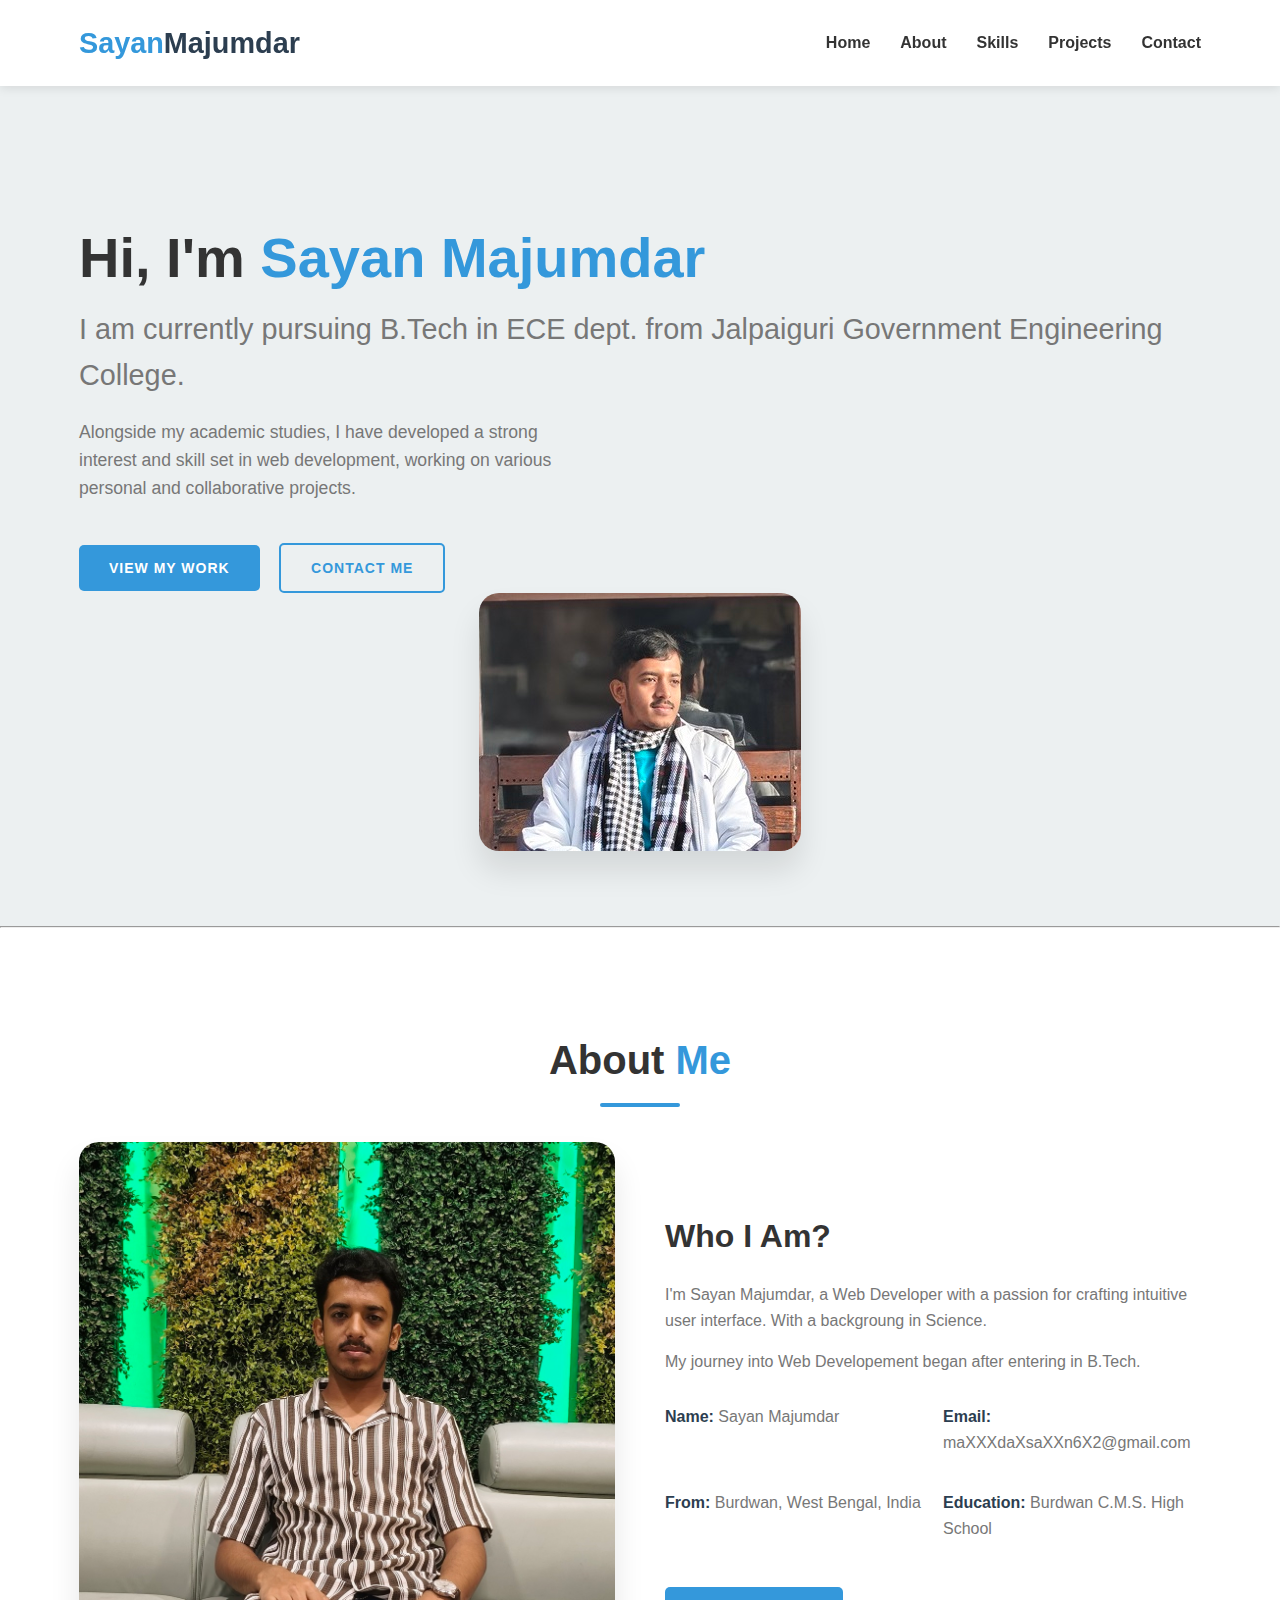
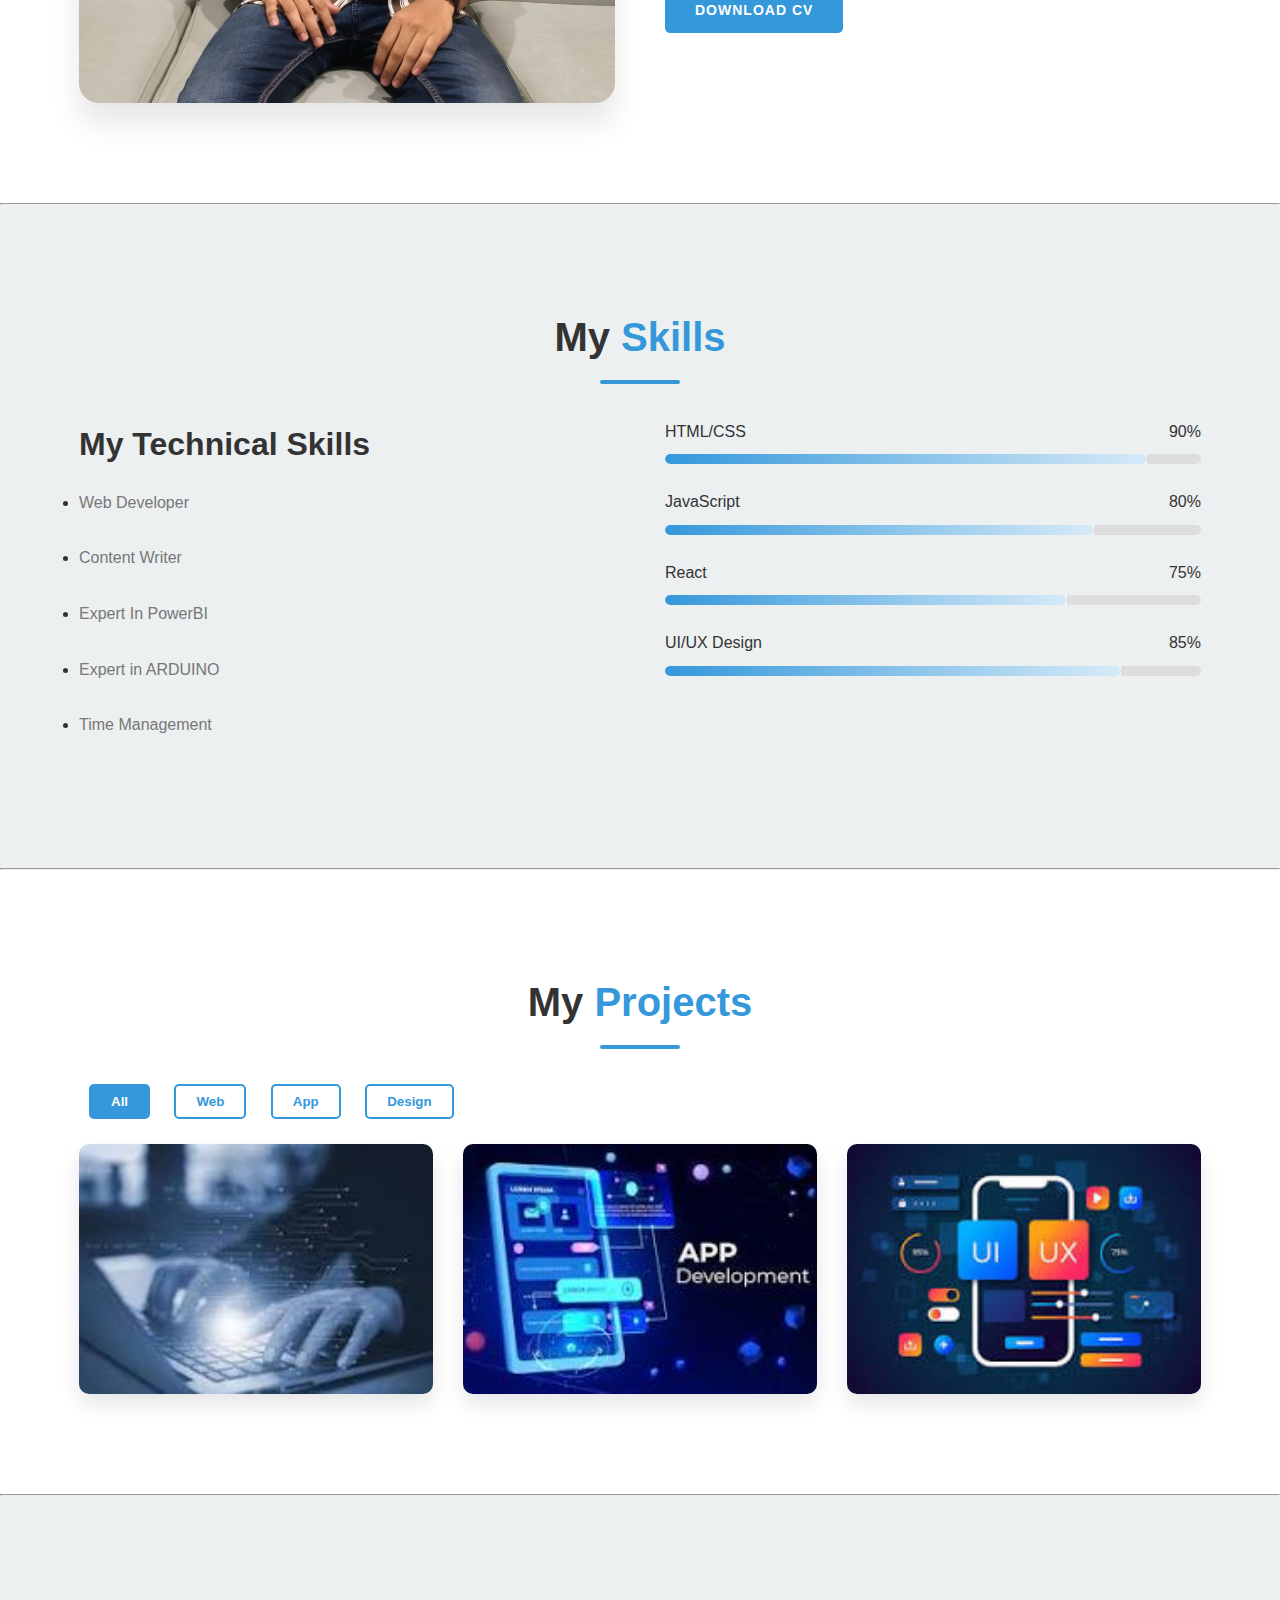
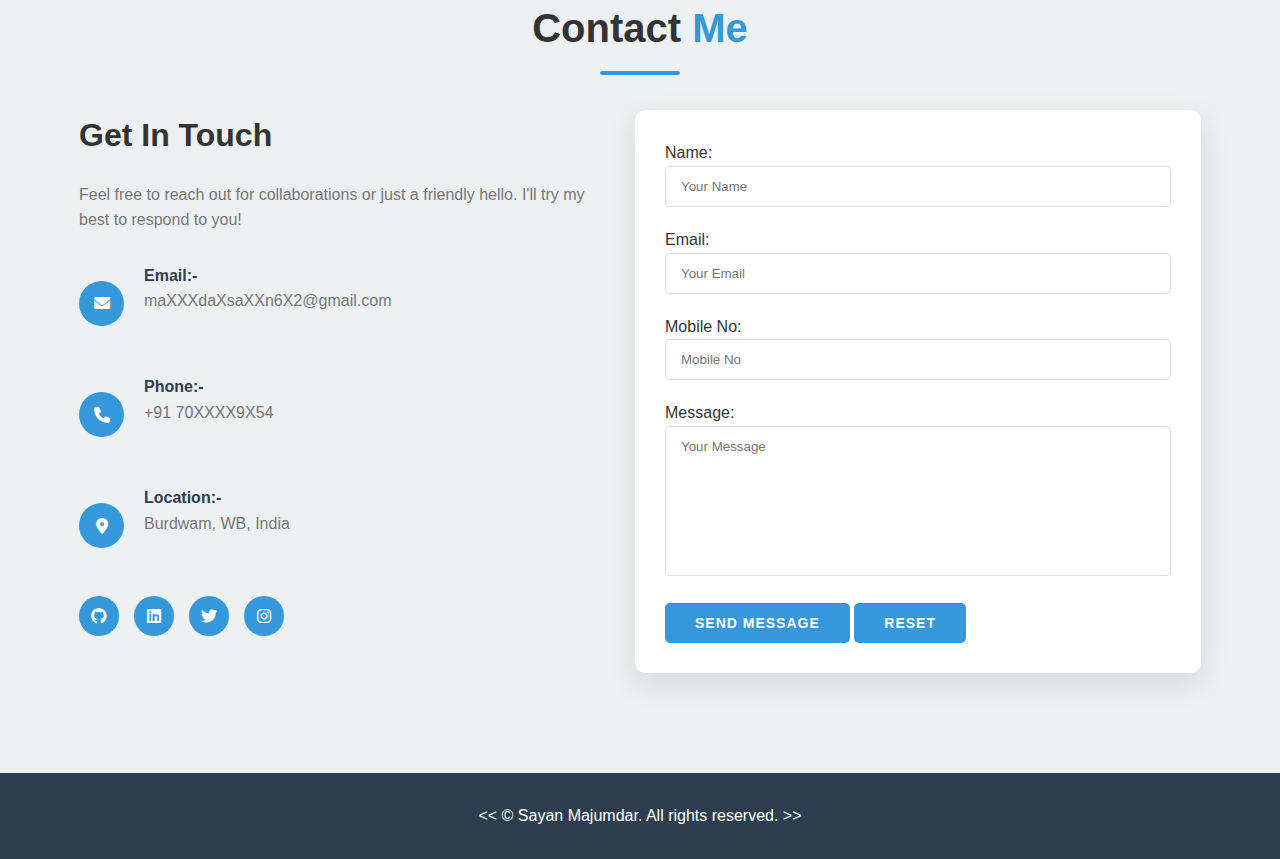
<file: index.html>
<!DOCTYPE html>
<html lang="en">
    <head>
        <meta charset="UTF-8">
        <meta name="viewport" content="width=device-width, initial-scale=1.0">
        <title>Sayan Majumdar | Portfolio</title>
        <link rel="stylesheet" href="styles.css">
        <link rel="icon" href="Portfolio1.png" type="image/x-icon">
        <link rel="stylesheet" href="https://cdnjs.cloudflare.com/ajax/libs/font-awesome/6.0.0-beta3/css/all.min.css">
    </head>
    <body>
        <!--header/nav-->
        <header>
            <div class="container">
                <nav>
                    <div class="logo">
                        <a href="#"><span>Sayan</span>Majumdar</a>
                    </div>
                    <ul class="nav-links">
                       <li><a href="#home">Home</a></li>
                       <li><a href="#about">About</a></li>
                       <li><a href="#skills">Skills</a></li>
                       <li><a href="#projects">Projects</a></li>
                       <li><a href="#contact">Contact</a></li>
                    </ul>
                    <div class="hamburger">
                        <div class="line"></div>
                        <div class="line"></div>
                        <div class="line"></div>
                    </div>
                </nav>
            </div>
        </header>
        <br>
        <!--Hero Section-->
        <section id="home" class="hero">
            <div class="container">
                <div class="hero-content">
                    <br><br>
                    <h1>Hi, I'm <span>Sayan Majumdar</span></h1>
                    <h2>I am currently pursuing B.Tech in ECE dept. from Jalpaiguri Government Engineering College.</h2>
                    <p> Alongside my academic studies, I have developed a strong interest and skill set in web development, working on various personal and collaborative projects. </p>
                    <div class="cta-buttons">
                        <a href="#projects" class="btn">View My Work</a>
                        <a href="#contact" class="btn secondary">Contact Me</a>
                    </div>
                </div>
                <div class="hero-image">
                    <img src="Myphoto.jpg" alt="Sayan Majumdar">
                </div>
            </div>
        </section>
        <hr>
        <!--About Section-->
        <section id="about" class="about">
            <div class="container">
                <h2 class="section-title">About <span>Me</span></h2>
                <div class="about-content">
                    <div class="about-image">
                        <img src="PhotoMe2.jpg" alt="About Me">
                    </div>
                    <div class="about-text">
                        <h3>Who I Am?</h3>
                        <p>I'm Sayan Majumdar, a Web Developer with a passion for crafting intuitive user interface. With a backgroung in Science.</p>
                        <p>My journey into Web Developement began after entering in B.Tech. </p>
                        <div class="about-details">
                            <div class="detail-item">
                                <p><span>Name:</span> Sayan Majumdar</p>
                            </div>
                            <div class="detail-item">
                                <p><span>Email:</span> maXXXdaXsaXXn6X2@gmail.com</p>
                            </div>
                            <div class="detail-item">
                                <p><span>From:</span> Burdwan, West Bengal, India</p>
                            </div>
                            <div class="detail-item">
                                <p><span>Education:</span> Burdwan C.M.S. High School</p>
                            </div>
                        </div>
                        <a href="#" class="btn">Download CV</a>
                    </div>
                </div>
            </div>
        </section>
        <hr>
        <!--Skills Section-->
        <section id="skills" class="skills">
           <div class="container">
            <h2 class="section-title">My <span>Skills</span></h2>
            <div class="skills-content">
                <div class="skills-description">
                    <h3>My Technical Skills</h3>
                   <li><p>Web Developer</p></li>
                   <li><p>Content Writer</p></li>
                   <li><p>Expert In PowerBI</p></li>
                   <li><p>Expert in ARDUINO</p></li>
                   <li><p>Time Management</p></li>
                </div>
                <div class="skills-progress">
                    <div class="skill-item">
                        <div class="skill-info">
                            <span>HTML/CSS</span>
                            <span>90%</span>
                        </div>
                        <div class="progress-bar">
                            <div class="progress html-css"></div>
                        </div>
                    </div>
                    <div class="skill-item">
                        <div class="skill-info">
                            <span>JavaScript</span>
                            <span>80%</span>
                        </div>
                        <div class="progress-bar">
                            <div class="progress javascript"></div>
                        </div>
                    </div>
                    <div class="skill-item">
                        <div class="skill-info">
                            <span>React</span>
                            <span>75%</span>
                        </div>
                        <div class="progress-bar">
                            <div class="progress react"></div>
                        </div>
                    </div>
                    <div class="skill-item">
                        <div class="skill-info">
                            <span>UI/UX Design</span>
                            <span>85%</span>
                        </div>
                        <div class="progress-bar">
                            <div class="progress design"></div>
                        </div>
                    </div>
                </div>
            </div>
           </div>
        </section>

        <hr>
        <!--Projects Section-->
        <section id="projects" class="projects">
             <div class="container">
                <h2 class="section-title">My <span>Projects</span></h2>
                <div class="projects-filters">
                    <button class="filter-btn active" data-filter="all">All</button>
                    <button class="filter-btn " data-filter="web">Web</button>
                    <button class="filter-btn " data-filter="app">App</button>
                    <button class="filter-btn " data-filter="design">Design</button>
                </div>
                <br>
                <div class="projects-grid">
                    <div class="project-item" data-category="web">
                        <img src="WebDev.jpg" alt="Project 1">
                        <div class="project-overlay">
                            <h3>Project Title 1</h3>
                            <p>Web Developement</p>
                            <a href="indexTaco.html" class="project-link"><i class="fas fa-link"></i></a>
                        </div>
                    </div>
                    <div class="project-item" data-category="app">
                        <img src="AppDev.jpg" alt="Project 2">
                        <div class="project-overlay">
                            <h3>Project Title 2</h3>
                            <p>Mobile App</p>
                            <a href="Indexcal (2).html" class="project-link"><i class="fas fa-link"></i></a>
                        </div>
                    </div>
                    <div class="project-item" data-category="design">
                        <img src="UI.UXdesign.jpg" alt="Project 3">
                        <div class="project-overlay">
                            <h3>Project Title 3</h3>
                            <p>UI/UX Design</p>
                            <a href="#" class="project-link"><i class="fas fa-link"></i></a>
                        </div>
                    </div>
                </div>
             </div>
        </section>

        <hr>
         <!--Contact Section-->
         <section id="contact" class="contact">
            <div class="container">
                <h2 class="section-title">Contact <span>Me</span></h2>
                <div class="contact-content">
                    <div class="contact-info">
                        <h3>Get In Touch</h3>
                        <p>Feel free to reach out for collaborations or just a friendly hello. I'll try my best to respond to you!</p>
                        <div class="info-item">
                            <i class="fas fa-envelope"></i>
                            <div>
                                <Span>Email:-</Span>
                                <p>maXXXdaXsaXXn6X2@gmail.com</p>
                            </div>
                        </div>
                        
                        <div class="info-item">
                            <i class="fas fa-phone"></i>
                            <div>
                                <Span>Phone:-</Span>
                                <p>+91 70XXXX9X54</p>
                            </div>
                        </div>
                        
                        <div class="info-item">
                            <i class="fas fa-map-marker-alt"></i>
                            <div>
                                <Span>Location:-</Span>
                                <p>Burdwam, WB, India</p>
                            </div>
                        </div>
                        <div class="social-links">
                            <a href="#"><i class="fab fa-github"></i></a>
                            <a href="#"><i class="fab fa-linkedin"></i></a>
                            <a href="#"><i class="fab fa-twitter"></i></a>
                            <a href="#"><i class="fab fa-instagram"></i></a>
                        </div>
                    </div>
                    <form class="contact-form" action="https://formsubmit.co/majumdarsayan442@gmail.com" method="POST">
                        <div class="form-group">
                            <label for="name">Name:</label><input type="text" placeholder="Your Name" required>
                        </div>
                        <div class="form-group">
                            <label for="email">Email:</label><input type="email" placeholder="Your Email" required>
                        </div>
                        <div class="form-group">
                            <label for="subject">Mobile No:</label><input type="tel" placeholder="Mobile No" pattern="[0-9]{3}[0-9]{3}[0-9]{4}" required>
                        </div>
                        <div class="form-group">
                            <label for="message">Message:</label><textarea placeholder="Your Message" required></textarea>
                        </div>
                        <button type="submit" class="btn">Send Message</button>
                        <button type="reset" class="btn">Reset</button>

                        <input type="hidden" name="_next" value="http://127.0.0.1:5500/index4.html">
                        <input type="hidden" name="_subject" value="New Portfolio Message!">
                    </form>
                    
                </div>
            </div>
         </section> 
         <footer>
            <div class="container">
                <p>&lt;&lt; &copy; <span id="year"></span> Sayan Majumdar. All rights reserved. &gt;&gt;</p>
            </div>
         </footer>

         <script src="script.js"></script>
    </body>
</html>
</file>
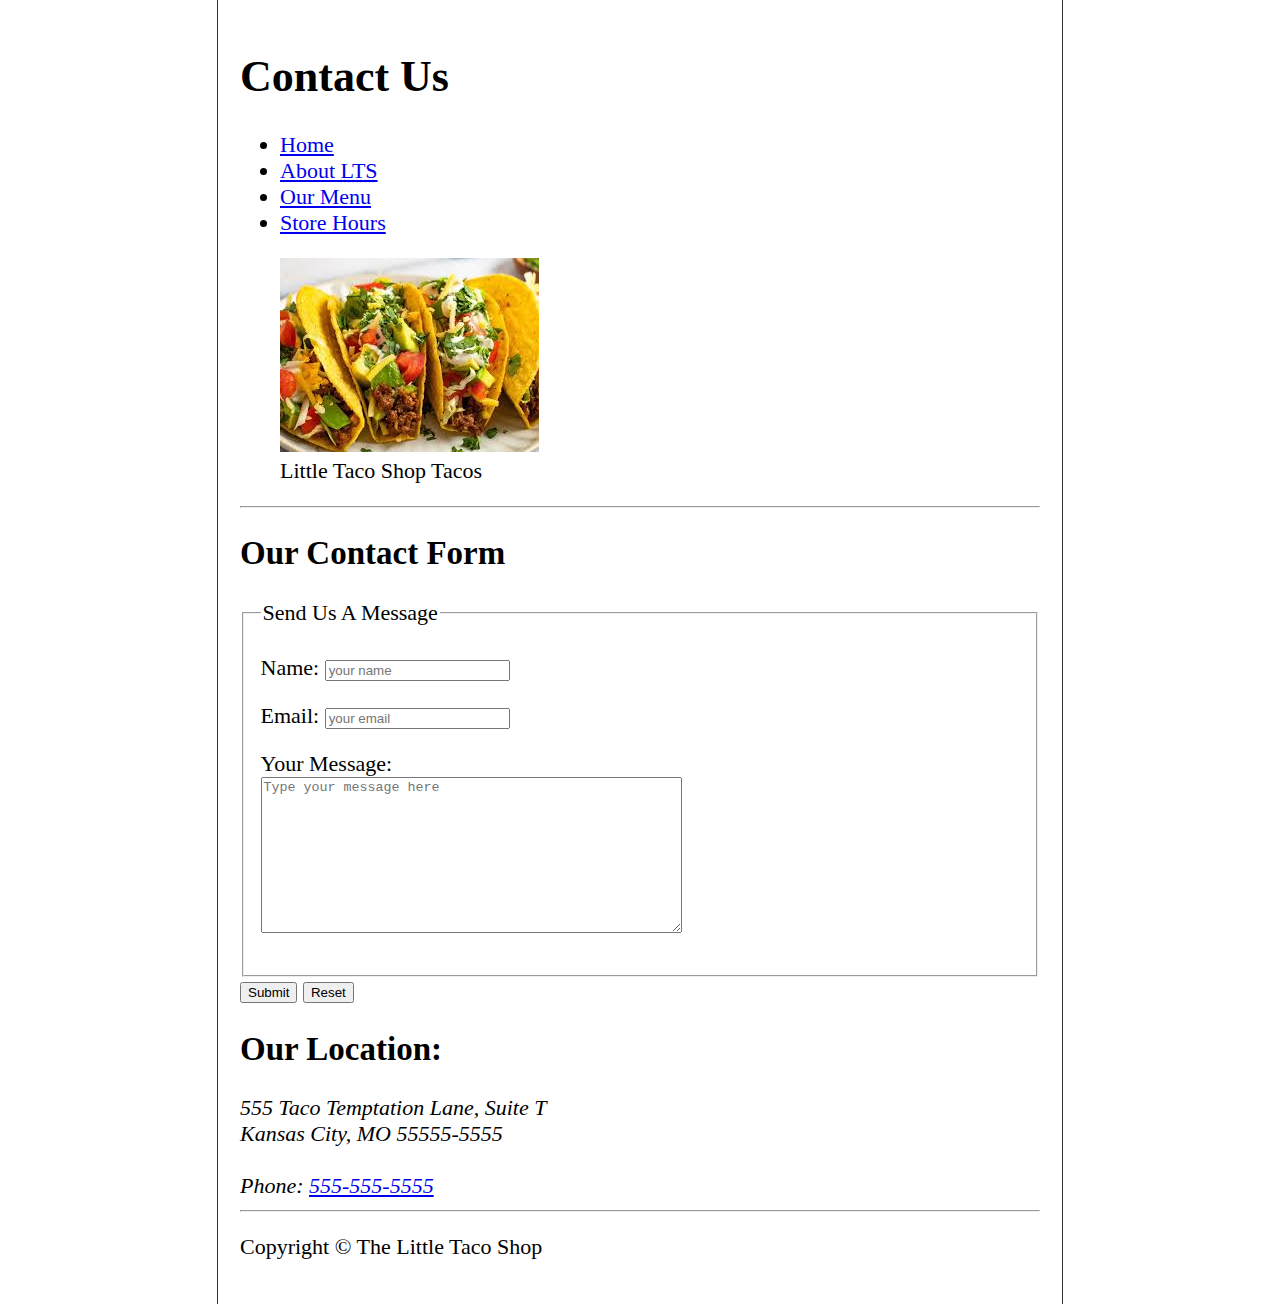
<file: contact.html>
<!DOCTYPE html>
<html lang="en">

  <head>
      <meta charset="UTF-8">
      <meta name="author" content="Sayan Majumdar">
      <meta name="description" content="Contact Information for The Little Taco Shop.">
      <title>Contact Us - LTS</title>
      <link rel="icon" href="favicon.png" type="image/x-icon">
      <link rel="stylesheet" href="main.css">
  </head>

  <body>
    <header>
      <h1>Contact Us</h1>
      <nav>
        <ul>
             <li>
             <a href="/">Home</a>
            </li>
          <li>
            <a href="/#about">About <abbr title="The Little Taco Shop">LTS</abbr> </a>
          </li>
          <li>
            <a href="/#menu">Our Menu </a>
          </li>
         
          <li>
            <a href="hours.html">Store Hours</a>
          </li>
        </ul>
      </nav>
      <figure>
        <img src="taco1.jpg" alt="Little Taco Shop Tacos" title="Tacos Ready To Eat!" width="259" height="194">
        <figcaption>Little Taco Shop Tacos</figcaption>
      </figure>
    </header>
    <hr>
    <main>
        <section>
      <h2>Our Contact Form</h2>

      <form action="https://httpbin.org/get" method="get">
        <fieldset>
            <legend>Send Us A Message</legend>
            <p>
                <label for="name">Name:</label>
                <input type="text" name="name" id="name" placeholder="your name" required>
            </p>
            <p>
                <label for="email">Email:</label>
                <input type="email" name="email" id="email" placeholder="your email" required>
            </p>
            <p>
                <label for="message">Your Message:</label>
                <br>
                <textarea name="message" id="message" cols="50" rows="10" placeholder="Type your message here"></textarea>
            </p>
        </fieldset>
        <button type="submit">Submit</button>
        <button type="reset">Reset</button>
      </form>
        </section>
        <section>
            <h2>Our Location:</h2>
            <address>
                555 Taco Temptation Lane, Suite T<br>
                Kansas City, MO 55555-5555
                <br><br>
                Phone: <a href="tel:+5555555555">555-555-5555</a>
            </address>
        </section>
    </main>
    <hr>
    <footer>
      <p>Copyright &copy; The Little Taco Shop</p>
    </footer>
  </body>
</html>
</file>
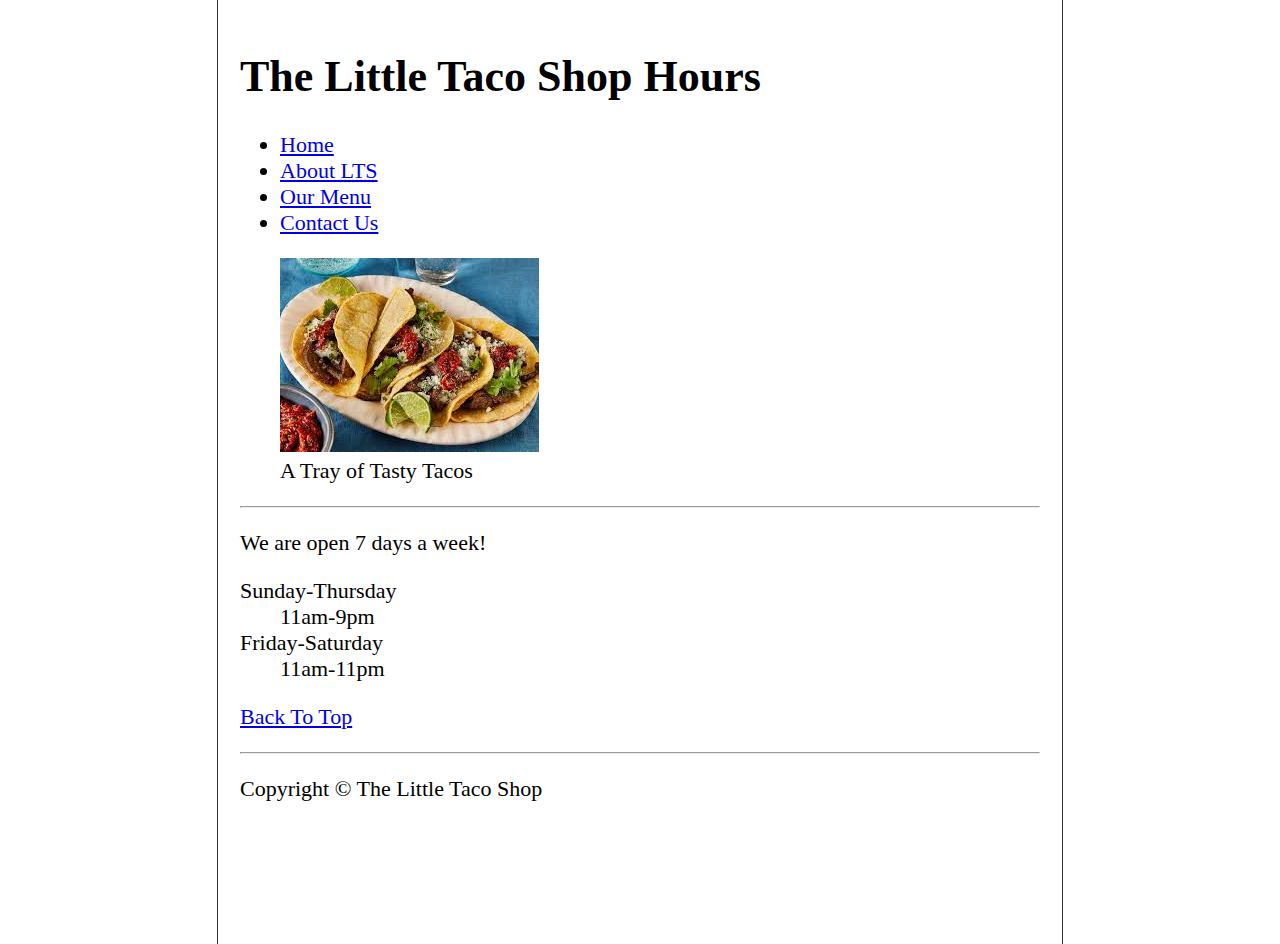
<file: hours.html>
<!DOCTYPE html>
<html lang="en">

  <head>
      <meta charset="UTF-8">
      <meta name="author" content="Sayan Majumdar">
      <meta name="description" content="Store Hours for The Little Taco Shop.">
      <title>LTS Hours</title>
      <link rel="icon" href="favicon.png" type="image/x-icon">
      <link rel="stylesheet" href="main.css">
  </head>

  <body>
    <header>
      <h1>The Little Taco Shop Hours</h1>
      <nav>
        <ul>
             <li>
             <a href="/">Home</a>
            </li>
          <li>
            <a href="/#about">About <abbr title="The Little Taco Shop">LTS</abbr> </a>
          </li>
          <li>
            <a href="/#menu">Our Menu </a>
          </li>
         
          <li>
            <a href="contact.html">Contact Us</a>
          </li>
        </ul>
      </nav>
      <figure>
        <img src="Taco2.jpg" alt="A Tray of Tasty Tacos" title="We Love Trays of Tacos!" width="259" height="194">
        <figcaption>A Tray of Tasty Tacos</figcaption>
      </figure>
    </header>
    <hr>
    <main>
      <p>We are open 7 days a week!</p>
      <dl>
        <dt>Sunday-Thursday</dt>
        <dd>11am-9pm</dd>
        <dt>Friday-Saturday</dt>
        <dd>11am-11pm</dd>
      </dl>
      <p>
        <a href="#">Back To Top</a>
      </p>
    </main>
    <hr>
    <footer>
      <p>Copyright &copy; The Little Taco Shop</p>
    </footer>
  </body>
</html>
</file>
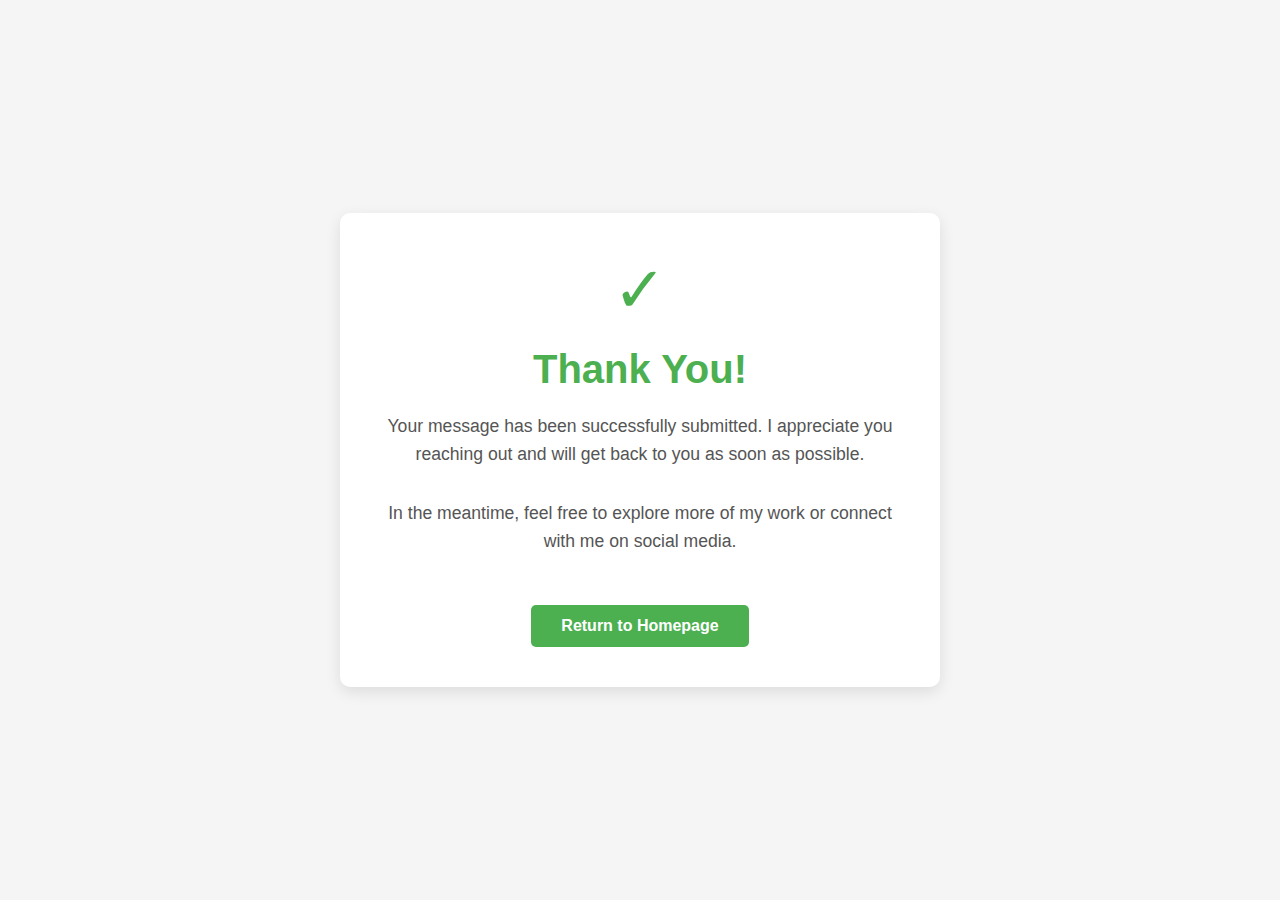
<file: index4.html>
<!DOCTYPE html>
<html lang="en">
<head>
    <meta charset="UTF-8">
    <meta name="viewport" content="width=device-width, initial-scale=1.0">
    <title>Thank You!</title>
    <style>
        * {
            margin: 0;
            padding: 0;
            box-sizing: border-box;
            font-family: 'Arial', sans-serif;
        }
        
        body {
            background-color: #f5f5f5;
            display: flex;
            justify-content: center;
            align-items: center;
            min-height: 100vh;
            text-align: center;
            padding: 20px;
        }
        
        .thank-you-container {
            background-color: white;
            border-radius: 10px;
            box-shadow: 0 5px 15px rgba(0, 0, 0, 0.1);
            padding: 40px;
            max-width: 600px;
            width: 100%;
        }
        
        h1 {
            color: #4CAF50;
            margin-bottom: 20px;
            font-size: 2.5rem;
        }
        
        p {
            color: #555;
            font-size: 1.1rem;
            margin-bottom: 30px;
            line-height: 1.6;
        }
        
        .icon {
            font-size: 4rem;
            color: #4CAF50;
            margin-bottom: 20px;
        }
        
        .btn {
            display: inline-block;
            background-color: #4CAF50;
            color: white;
            padding: 12px 30px;
            text-decoration: none;
            border-radius: 5px;
            font-weight: bold;
            transition: background-color 0.3s;
            margin-top: 20px;
        }
        
        .btn:hover {
            background-color: #45a049;
        }
        
        @media (max-width: 600px) {
            .thank-you-container {
                padding: 30px 20px;
            }
            
            h1 {
                font-size: 2rem;
            }
        }
        
        
        /* Additional styling for the section */
        .cta-section {
            text-align: center;
            padding: 40px 20px;
            background-color: #f9f9f9;
        }
    </style>
</head>
<body>
    <div class="thank-you-container">
        <div class="icon">✓</div>
        <h1>Thank You!</h1>
        <p>Your message has been successfully submitted. I appreciate you reaching out and will get back to you as soon as possible.</p>
        <p>In the meantime, feel free to explore more of my work or connect with me on social media.</p>
        <a href="index.html" class="btn">Return to Homepage</a>
    </div>
</body>
</html>
</file>
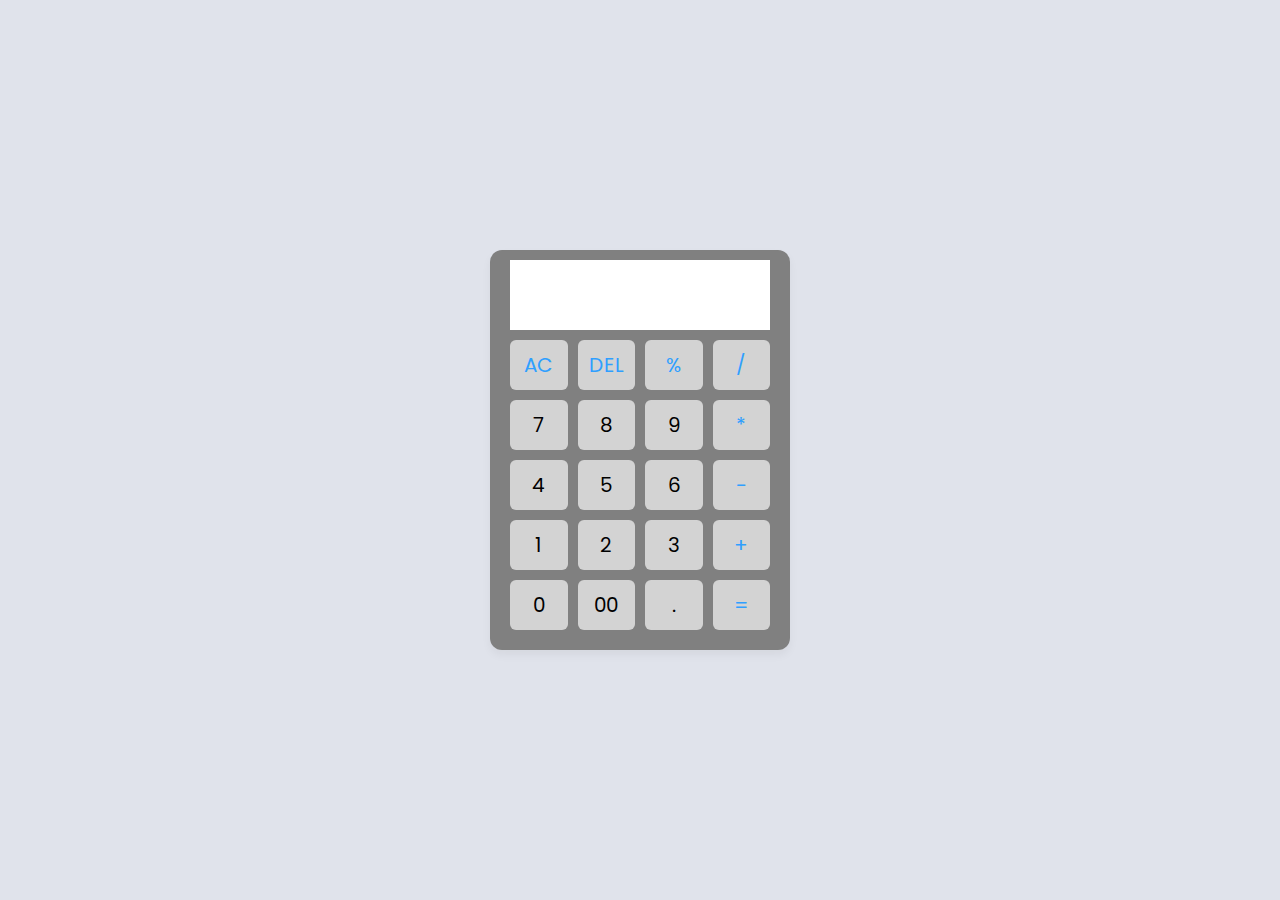
<file: Indexcal (2).html>
<!DOCTYPE html>
<html lang="en">
  <head>
    <meta charset="UTF-8" />
    <meta http-equiv="X-UA-Compatible" content="IE=edge" />
    <meta name="viewport" content="width=device-width, initial-scale=1.0" />
    <title>Basic Calculator</title>
    <link rel="icon" href="calculator.png" type="image/x-icon">
    <link rel="stylesheet" href="style1.css" />
  </head>
  <body>
    <div class="container">
      <input type="text" class="display" />

      <div class="buttons">
        <button class="operator" data-value="AC">AC</button>
        <button class="operator" data-value="DEL">DEL</button>
        <button class="operator" data-value="%">%</button>
        <button class="operator" data-value="/">/</button>

        <button data-value="7">7</button>
        <button data-value="8">8</button>
        <button data-value="9">9</button>
        <button class="operator" data-value="*">*</button>

        <button data-value="4">4</button>
        <button data-value="5">5</button>
        <button data-value="6">6</button>
        <button class="operator" data-value="-">-</button>

        <button data-value="1">1</button>
        <button data-value="2">2</button>
        <button data-value="3">3</button>
        <button class="operator" data-value="+">+</button>

        <button data-value="0">0</button>
        <button data-value="00">00</button>
        <button data-value=".">.</button>
        <button class="operator" data-value="=">=</button>
      </div>
    </div>

    <script src="script2.js"></script>
  </body>
</html>
</file>
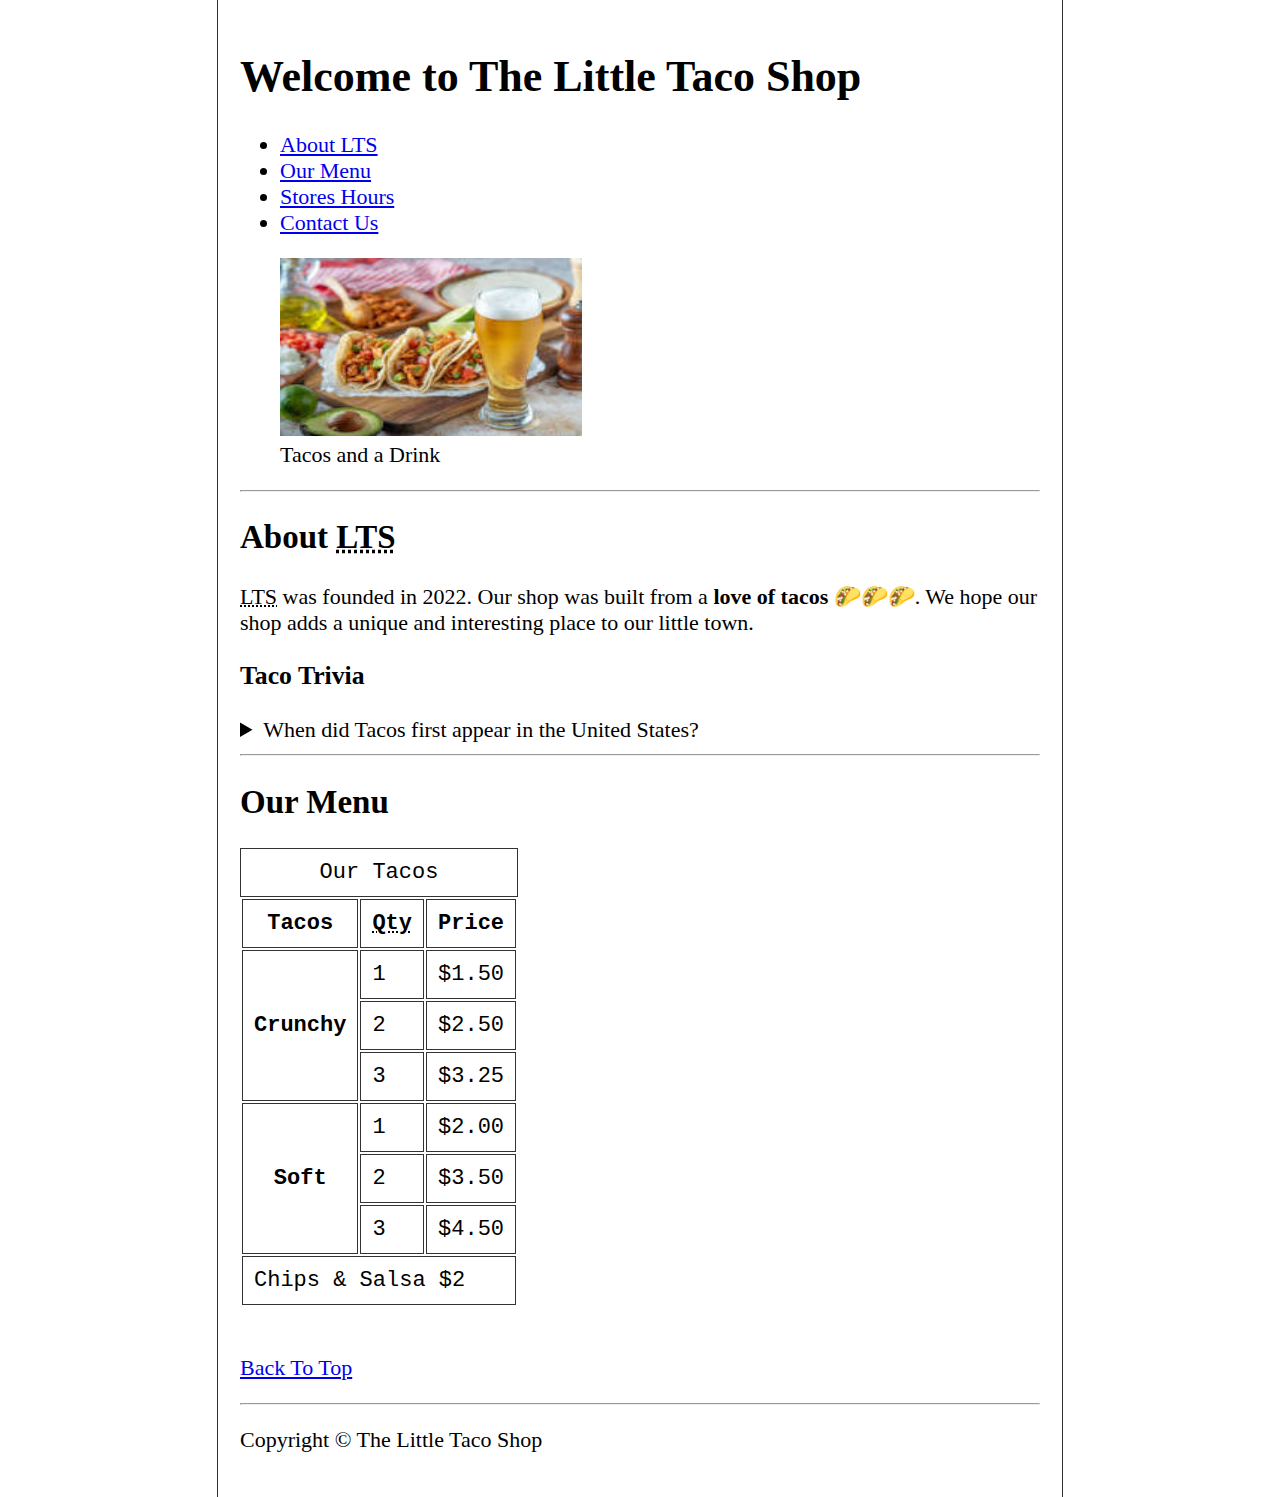
<file: indexTaco.html>
<!DOCTYPE html>
<html lang="en">

  <head>
      <meta charset="UTF-8">
      <meta name="author" content="Sayan Majumdar">
      <meta name="description" content="The official website for The Little Taco Shop.">
      <title>The Little Taco Shop!</title>
      <link rel="icon" href="favicon.png" type="image/x-icon">
      <link rel="stylesheet" href="main.css">
  </head>

  <body>
    <header>
      <h1>Welcome to The Little Taco Shop</h1>
      <nav>
        <ul>
          <li>
            <a href="#about">About <abbr title="The Little Taco Shop">LTS</abbr> </a>
          </li>
          <li>
            <a href="#menu">Our Menu </a>
          </li>
          <li>
            <a href="hours.html">Stores Hours</a>
          </li>
          <li>
            <a href="contact.html">Contact Us</a>
          </li>
        </ul>
      </nav>
      <figure>
        <img src="Taco4.jpg" alt="Tacos and a Drink" title="We Love Tacos!" width="302" height="178">
        <figcaption>Tacos and a Drink</figcaption>
      </figure>
    </header>
    <hr>
    <main>
      <article id="about">
        <h2>About <abbr title="The Little Taco Shop">LTS</abbr></h2>
        <p>
           <abbr title="The Little Taco Shop">LTS</abbr> was founded in <time datetime="2022">2022</time>. Our shop was built from a <strong> love of tacos </strong> 🌮🌮🌮. We hope our shop adds a unique and interesting place to our little town.  
        </p>
        <aside>
          <h3>Taco Trivia</h3>
          <details>
            <summary>When did Tacos first appear in the United States?</summary>
            <p>
              Jeffrey M. Pilcher, taco historian and professor of history at the University of Minnesota, says the earliest mention of tacos in the United States are in a newspaper from <time datetime="1905">1905</time>.(Source: <cite><a href="https://www.smithsonianmag.com/arts-culture/where-did-the-taco-come-from-81228162/" target="_blank">Smithsonian Magazine</a></cite>)
            </p>
          </details>
        </aside>
      </article>
      <hr>
      <article id="menu">
        <h2>Our Menu</h2>
        <table>
          <caption>Our Tacos</caption>
          <thead>
            <tr>
              <th>Tacos</th>
              <th scope="col"><abbr title="Quantity">Qty</abbr></th>
              <th scope="col">Price</th>
            </tr>
          </thead>
          <tbody>
            <tr>
              <th scope="row" rowspan="3">
                Crunchy
              </th>
              <td>1</td>
              <td>$1.50</td>
            </tr>
            <tr>
              <td>2</td>
              <td>$2.50</td>
            </tr>
            <tr>
              <td>3</td>
              <td>$3.25</td>
            </tr>
            <tr>
              <th scope="row" rowspan="3">
                Soft
              </th>
              <td>1</td>
              <td>$2.00</td>
            </tr>
            <tr>
              <td>2</td>
              <td>$3.50</td>
            </tr>
            <tr>
              <td>3</td>
              <td>$4.50</td>
            </tr>
          </tbody>
          <tfoot>
            <tr>
              <td colspan="3">
                Chips &amp; Salsa $2
              </td>
            </tr>
          </tfoot>
        </table>
        <br>
        <p>
          <a href="#">Back To Top</a>
        </p>
      </article>
    </main>
    <hr>
    <footer>
      <p>Copyright &copy; The Little Taco Shop</p>
    </footer>
  </body>
</html>
</file>
<file: styles.css>
/* Global Styles */
:root {
    --primary-color: #3498db;
    --secondary-color: #2c3e50;
    --accent-color: #e74c3c;
    --light-color: #ecf0f1;
    --dark-color: #2c3e50;
    --text-color: #333;
    --text-light: #777;
    --white: #fff;
    --black: #000;
    --transition: all 0.3s ease;

}

* {
    margin: 0;
    padding: 0;
    box-sizing: border-box;
}

html {
    scroll-behavior: smooth;
}

body {
    font-family: 'Segoe UI', Tahoma, Geneva, Verdana, sans-serif;
    line-height: 1.6;
    color: var(--text-color);
    background-color: var(--white);
    overflow-x: hidden;
}

a {
    text-decoration: none;
    color: var(--text-color);
    transition: var(--transition);
}

ul {
    list-style: none;
}

img {
    max-width: 100%;
    height: auto;
}

.container {
    width: 90%;
    max-width: 1200px;
    margin: 0 auto;
    padding: 0 15px;
}

.btn {
    display: inline-block;
    padding: 12px 30px;
    background-color: var(--primary-color);
    color: var(--white);
    border: none;
    border-radius: 5px;
    cursor: pointer;
    transition: var(--transition);
    font-weight: 600;
    text-transform: uppercase;
    letter-spacing: 1px;
    font-size: 14px;
}

.btn:hover {
    background-color: var(--secondary-color);
    transform: translateY(-3px);
    box-shadow: 0 5px 15px rgba(0, 0, 0, 0.1);
}

.btn.secondary {
    background-color: transparent;
    border: 2px solid var(--primary-color);
    color: var(--primary-color);
    margin-left: 15px;
}
.btn.secondary:hover {
    background-color: var(--primary-color);
    color: var(--white);
    
}

.section-title {
    font-size: 2.5rem;
    margin-bottom: 50px;
    text-align: center;
    position: relative;
}

.section-title span {
    color: var(--primary-color);
}

.section-title::after {
    content: '';
    position: absolute;
    bottom: -15px;
    left: 50%;
    transform: translateX(-50%);
    width: 80px;
    height: 4px;
    background-color: var(--primary-color);
    border-radius: 2px;
}

/*Header Styles*/
header {
    position: fixed;
    top: 0;
    left: 0;
    width: 100%;
    z-index: 1000;
    background-color: var(--white);
    box-shadow: 0 2px 10px rgba(0, 0, 0, 0.1);
    transition: var(--transition);
}

header.scrolled {
    background-color: rgba(255, 255, 255, 0.95);
    box-shadow: 0 5px 20px rgba(0, 0, 0, 0.1);
    padding: 10px 0;
}

nav {
    display: flex;
    justify-content: space-between;
    align-items: center;
    padding: 20px 0;
}

.logo a {
    font-size: 1.8rem;
    font-weight: 700;
    color: var(--dark-color);
}

.logo span {
    color: var(--primary-color);
}

.nav-links {
    display: flex;
    
}

.nav-links li {
    margin-left: 30px;
   
}

.nav-links a {
    font-weight: 600;
    position: relative;
    padding: 5px 0;
}

.nav-links a::after {
    content: '';
    position: absolute;
    bottom: 0;
    left: 0;
    width: 0;
    height: 2px;
    background-color: var(--primary-color);
    transition: var(--transition);
}

.nav-links a:hover::after {
    width: 100%;
}

.hamburger {
    display: none;
    cursor: pointer;
}

.hamburger .line {
    width: 25px;
    height: 3px;
    background-color: var(--dark-color);
    margin: 5px;
    transition: var(--transition);
}

/*Hero Section*/
.hero {
    height: 100vh;
    display: flex;
    align-items: center;
    padding-top: 80px;
    background-color: var(--light-color);
}

.hero-content {
    flex: 1;
    padding-right: 30px;
}

.hero-image {
    flex: 1;
    text-align: center;
}

.hero-image img {
    max-width: 380px;
    border-radius: 20px;
    box-shadow: 0 20px 30px rgba(0, 0, 0, 0.1);
    animation: float 3s ease-in-out infinite;
}

@keyframes float {
    0%, 100% {
        transform: translateY(0);
    }
    50% {
        transform: translateY(-20px);
    }
}

.hero h1 {
    font-size: 3.5rem;
    margin-bottom: 15px;
    line-height: 1.2;
}

.hero h1 span {
    color: var(--primary-color);
}

.hero h2 {
    font-size: 1.8rem;
    margin-bottom: 20px;
    color: var(--text-light);
    font-weight: 400;
}

.hero p {
     font-size: 1.1rem;
    margin-bottom: 30px;
    color: var(--text-light);
    max-width: 500px;
}

.cta-buttons {
    margin-top: 40px;
}

/* About Section */
.about {
    padding: 100px 0;
    background-color: var(--white);
}

.about-content {
    display: flex;
    align-items: center;
    gap: 50px;
}

.about-image {
    flex: 1;
    border-radius: 20px;
    overflow: hidden;
    box-shadow: 0 20px 30px rgba(0, 0, 0, 0.1);
}

.about-image img {
    width: 100%;
    height: auto;
    display: block;
}

.about-text {
    flex: 1;
}

.about-text h3 {
    font-size: 2rem;
    margin-bottom: 20px;
}

.about-text p {
    margin-bottom: 15px;
    color: var(--text-light);
}

.about-details {
    margin: 30px 0;
    display: grid;
    grid-template-columns: repeat(2, 1fr);
    gap: 20px;
}

.detail-item span {
    font-weight: 600;
    color: var(--dark-color);
}

/* Skills Section */
.skills {
    padding: 100px 0;
    background-color: var(--light-color);
}

.skills-content {
    display: flex;
    gap: 50px;
}

.skills-description {
    flex: 1;
}
.skills-description h3 {
    font-size: 2rem;
    margin-bottom: 20px;
}

.skills-description p {
    color: var(--text-light);
    margin-bottom: 30px;
}

.skills-progress {
    flex: 1;
}

.skill-item {
    margin-bottom: 25px;
}

.skill-info {
    display: flex;
    justify-content: space-between;
    margin-bottom: 10px;
}

.progress-bar {
    height: 10px;
    background-color: #ddd;
    border-radius: 5px;
    overflow: hidden;
}

.progress {
    height: 100%;
    background-color: var(--primary-color);
    border-radius: 5px;
    position: relative;
}

.progress::after {
    content: '';
    position: absolute;
    top: 0;
    left: 0;
    width: 100%;
    height: 100%;
    background: linear-gradient(to right, transparent, rgba(255, 255, 255, 0.8));
    animation: shine 2s infinite;
}

@keyframes shine {
    0% {
        transform: translateX(-100%);
    }
    100% {
        transform: translateX(100%);
    }
}

.html-css {
    width: 90%;
}

.javascript {
    width: 80%;
}

.react {
    width: 75%;
}

.design {
    width: 85%;
}

/*Project Section*/
.projects {
    padding: 100px 0;
    background-color: var(--white);
}

.projects-filter {
    display: flex;
    justify-content: center;
    margin-bottom: 40px;
}

.filter-btn {
    padding: 8px 20px;
    margin: 0 10px;
    background-color: transparent;
    border: 2px solid var(--primary-color);
    color: var(--primary-color);
    border-radius: 5px;
    cursor: pointer;
    transition: var(--transition);
    font-weight: 600;
}

.filter-btn.active, .filter-btn:hover {
    background-color: var(--primary-color);
    color: var(--white);
}

.projects-grid {
    display: grid;
    grid-template-columns: repeat(auto-fill, minmax(300px, 1fr));
    gap: 30px;
}

.project-item {
    position: relative;
    border-radius: 10px;
    overflow: hidden;
    box-shadow: 0 10px 20px rgba(0, 0, 0, 0.1);
    transition: var(--transition);
}

.project-item:hover {
    transform: translateY(-10px);
    box-shadow: 0 15px 30px rgba(0, 0, 0, 0.2);
}

.project-item img {
    width: 100%;
    height: 250px;
    object-fit: cover;
    display: block;
}

.project-overlay {
    position: absolute;
    top: 0;
    left: 0;
    width: 100%;
    height: 100%;
    background-color: rgba(52, 152, 219, 0.9);
    display: flex;
    flex-direction: column;
    justify-content: center;
    align-items: center;
    opacity: 0;
    transition: var(--transition);
    color: var(--white);
}

.project-item:hover .project-overlay {
    opacity: 1;
}

.project-overlay h3 {
    font-size: 1.5rem;
    margin-bottom: 10px;
}

.project-overlay p {
    margin-bottom: 20px;
}

.project-link {
    width: 50px;
    height: 50px;
    background-color: var(--white);
    color: var(--primary-color);
    border-radius: 50%;
    display: flex;
    justify-content: center;
    align-items: center;
    font-size: 1.2rem;
    transition: var(--transition);
}

.project-link:hover {
    transform: rotate(45deg);
}

/* Contact Section */
.contact {
    padding: 100px 0;
    background-color: var(--light-color);
}

.contact-content {
    display: flex;
    gap: 50px;
}

.contact-info {
    flex: 1;
}

.contact-info h3 {
    font-size: 2rem;
    margin-bottom: 20px;
}

.contact-info p {
    color: var(--text-light);
    margin-bottom: 30px;
}

.info-item {
    display: flex;
    align-items: center;
    margin-bottom: 30px;
}

.info-item i {
    width:45px;
    height:45px;
    background-color: var(--primary-color);
    color: var(--white);
    border-radius: 50%;
    display: flex;
    justify-content: center;
    align-items: center;
    font-size: 1.0rem;
    margin-right: 20px;
}

.info-item span {
    display: block;
    font-weight: 600;
    color: var(--dark-color);
}

.social-links {
    display: flex;
    margin-top: 30px;
}

.social-links a {
    width: 40px;
    height: 40px;
    background-color: var(--primary-color);
    color: var(--white);
    border-radius: 50%;
    display: flex;
    justify-content: center;
    align-items: center;
    margin-right: 15px;
    transition: var(--transition);
}

.social-links a:hover {
    background-color: var(--secondary-color);
    transform: translateY(-5px);
}

.contact-form {
    flex: 1;
    background-color: var(--white);
    padding: 30px;
    border-radius: 10px;
    box-shadow: 0 10px 30px rgba(0, 0, 0, 0.1);
}

.form-group {
    margin-bottom: 20px;
}

.form-group input, .form-group textarea {
    width: 100%;
    padding: 12px 15px;
    border: 1px solid #ddd;
    border-radius: 5px;
    font-family: inherit;
    transition: var(--transition);
}

.form-group textarea {
    height: 150px;
    resize: none;
}

.form-group input:focus, .form-group textarea:focus {
    outline: none;
    border-color: var(--primary-color);
    box-shadow: 0 0 0 3px rgba(52, 152, 219, 0.2);
}

/*Footer*/
footer {
    text-align: center;
    padding: 30px 0;
    background-color: var(--dark-color);
    color: var(--white);
}

/*Responsive Styles*/
@media (max-width: 992px) {
    .hero-content, .hero-image {
        flex: 100%;
    }
    .hero-image {
        margin-top: 50px;
        order: -1;
    }
    .about-content, .skills-content, .contact-content {
        flex-direction: column;
    }
    .about-image, .about-text {
        flex: 100%;
    }
    .about-image{
        margin-bottom: 30px;
    }
}

@media (max-width: 768px) {
    .nav-links {
        position: fixed;
        top: 80px;
        left: -100%;
        width: 100%;
        height: calc(100vh - 80px);
        background-color: var(--white);
        flex-direction: column;
        align-items: center;
        justify-content: center;
        transition: var(--transition);
    }
    .nav-links.active {
        left: 0;
    }
    .nav-links li {
        margin: 15px 0;
        
    }
    .hamburger {
        display: block;
    }
    .hamburger.active .line:nth-child(1) {
        transform: rotate(-45deg) translate(-5px, 6px);
    }
    .hamburger.active .line:nth-child(2) {
        opacity: 0;
    }
     .hamburger.active .line:nth-child(3) {
        transform: rotate(45deg) translate(-5px, 6px);
    }
    .section-title {
        font-size: 2rem;
    }
    .hero h1 {
        font-size: 2.5rem;
    }
    .hero h2 {
        font-size: 1.5rem;
    }
    .projects-grid {
        grid-template-columns: repeat(auto-fill, minmax(250px, 1fr));
    }
}

@media (max-width:576px) {
    .hero h1 {
        font-size: 2rem;
    }
    .hero h2 {
        font-size: 1.2rem;
    }
    .cta-buttons .btn {
        display: block;
        width: 100%;
        margin-bottom: 15px;
    }
    .cta-buttons .btn.secondary {
        margin-left: 0;
    }
    .about-details {
        grid-template-columns: 1fr;
    }
    .projects-filter {
        flex-wrap: wrap;
    }
    .filter-btn {
        margin: 5px;
    }
}
</file>
<file: main.css>
html {
    font-size: 22px;
}

body {
    min-height: 100vh;
    max-width: 800px;
    margin: 0 auto;
    padding: 1rem;
    border-left: 1px solid #333;
    border-right: 1px solid #333;
}

th, td , caption {
    border: 1px solid #333;
    font-family: 'Courier New', Courier, monospace;
    border-collapse: separate;
    padding: 0.5rem;
}
</file>
<file: style1.css>
/* Import Google font - Poppins */
@import url("https://fonts.googleapis.com/css2?family=Poppins:wght@300;400;500;600;700&display=swap");
* {
  margin: 0;
  padding: 0;
  box-sizing: border-box;
  font-family: "Poppins", sans-serif;
}
body {
  height: 100vh;
  display: flex;
  align-items: center;
  justify-content: center;
  background: #e0e3eb;
}
.container {
  position: relative;
  max-width: 300px;
  width: 100%;
  border-radius: 12px;
  padding: 10px 20px 20px;
  background: gray;
  box-shadow: 0 5px 10px rgba(0, 0, 0, 0.05);
}
.display {
  height: 70px;
  width: 100%;
  outline: none;
  border: none;
  text-align: right;
  margin-bottom: 10px;
  font-size: 25px;
  color: #000e1a;
  pointer-events: none;
}
.buttons {
  display: grid;
  grid-gap: 10px;
  grid-template-columns: repeat(4, 1fr);
}
.buttons button {
  padding: 10px;
  border-radius: 6px;
  border: none;
  font-size: 20px;
  cursor: pointer;
  background-color: lightgray;
}
.buttons button:active {
  transform: scale(0.85);
}
.operator {
  color: #2f9fff;
}
</file>
